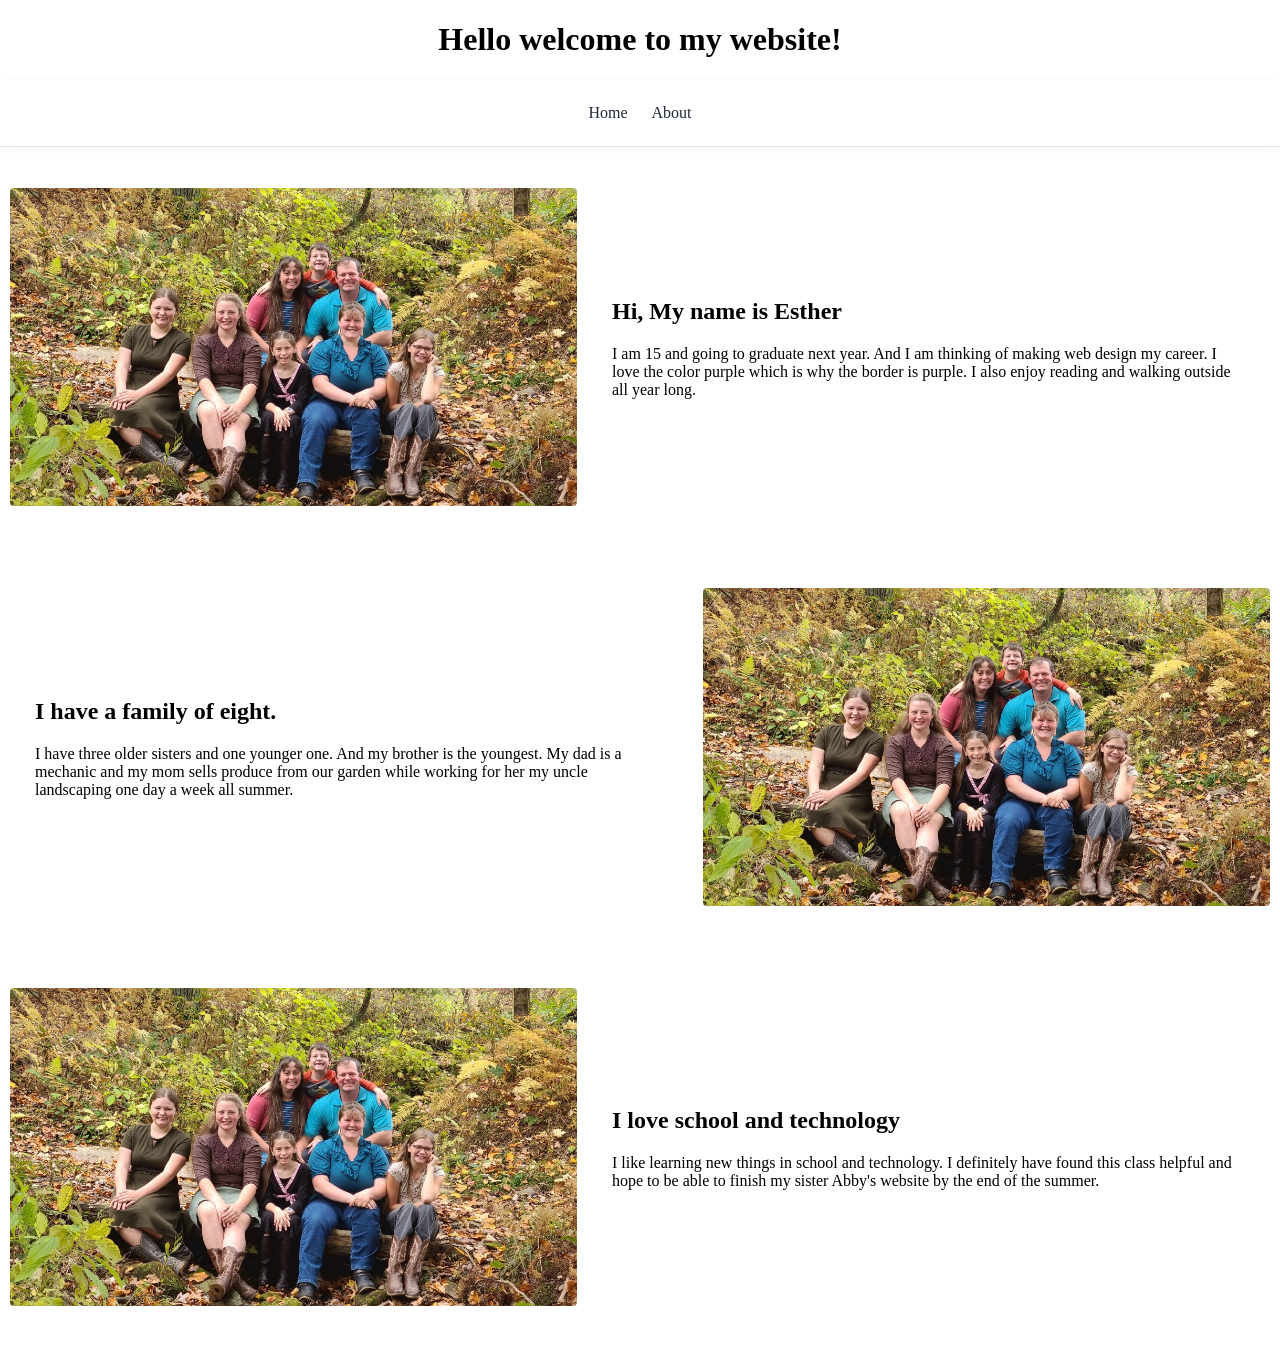
<file: index.html>
<!DOCTYPE html>
<html lang="en">
    <head>
 <meta charset="UTF-8">
 <meta name="viewport" content="width=device-width, initial-scale=1.0">
 <title> My web page</title>
<link rel="stylesheet" href="My-style.css">
    <link rel="stylesheet" href="navbar.css">
    </head>
 <body>
<header>
        <div id ="header">
        <h1>Hello welcome to my website!</h1>
        </div>
        <nav id="my-new-nav">
            <a href="index.html">Home</a>
            <a href="about.html">About</a>
        </nav>
</header>
<section>
 <div id="one">
<img src="family pic 2023 2 .jpeg" alt="my family"  height="400px">
<div class="four">
<h2> Hi, My name is Esther</h2>
<p>I am 15 and going to graduate next year. And I am thinking of making web design my career. I love the color purple which is why the border is purple. I also enjoy reading and walking outside all year long.</p>
    </div>
</div>
</section>
<section>
<div id="two">
<div class="four">
<h2> I have a family of eight.</h2>
<p>I have three older sisters and one younger one. And my brother is the youngest. My dad is a mechanic and my mom sells produce from our garden while working for her my uncle landscaping one day a week all summer.</p>
</div>
<img src="family pic 2023 2 .jpeg" alt="my family" height="400px">
</div>
</section>
<section>
<div id="three">
<img src="family pic 2023 2 .jpeg" alt="my family"  height="400px">
<div class="four">
<h2> I love school and technology</h2>
<p>I like learning new things in school and technology. I definitely have found this class helpful and hope to be able to finish my sister Abby's website by the end of the summer.</p>
</div>
</div>
</section>
</body>
</html>
</file>
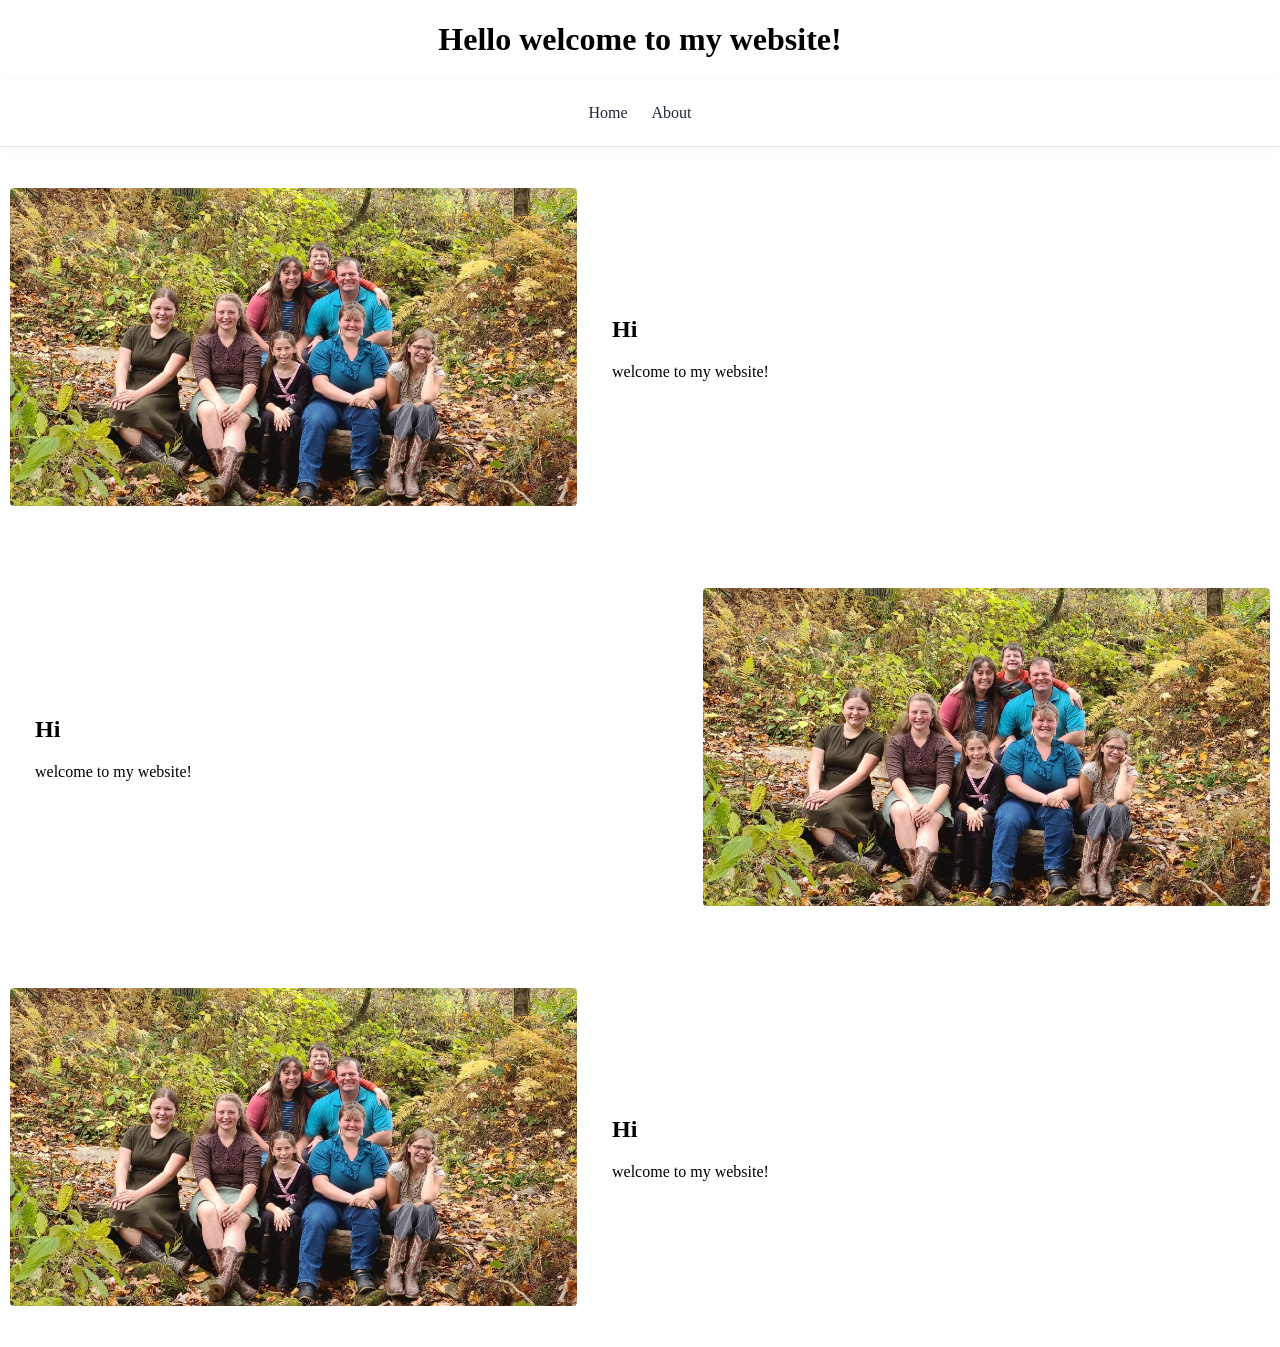
<file: about.html>
<!DOCTYPE html>
<html lang="en">
    <head>
 <meta charset="UTF-8">
 <meta name="viewport" content="width=device-width, initial-scale=1.0">
 <title> My web page</title>
<link rel="stylesheet" href="My-style.css">
<link rel="stylesheet" href="navbar.css">
</head>
 <body>
<header>
        <div id ="header">
        <h1>Hello welcome to my website!</h1>
        </div>
        <nav id="my-new-nav">
            <a href="index.html">Home</a>
            <a href="about.html">About</a>
        </nav>
</header>
<section>
 <div id="one">
<img src="family pic 2023 2 .jpeg" alt="my family"  height="400px">
<div class="four">
<h2> Hi</h2>
<p>welcome to my website!</p>
    </div>
</div>
</section>
<section>
<div id="two">
<div class="four">
<h2> Hi</h2>
<p>welcome to my website!</p>
</div>
<img src="family pic 2023 2 .jpeg" alt="my family" height="400px">
</div>
</section>
<section>
<div id="three">
<img src="family pic 2023 2 .jpeg" alt="my family"  height="400px">
<div class="four">
<h2> Hi</h2>
<p>welcome to my website!</p>
</div>
</div>
</section>
</body>
</html>
</file>
<file: My-style.css>
body {
  margin: 0;
  padding: 0;
  box-sizing: border-box;
  font-family: 'Times New Roman', Times, serif;
}
#header {
    text-align:center;
  max-width: 100%
}
#one,
#two,
#three {
  display: flex;
  flex-wrap: wrap;
  justify-content: center;
  align-items: center;
  gap: 10px;
  min-height: 400px;
  border: 5px;
  width: 100%;
  padding: 10px;
  box-sizing: border-box;
}
#one img,
#two img,
#three img {
  flex: 0 1 45%;
  max-width: 45%;
  max-height: 100%;
  width: auto;
  height: auto;
  object-fit: contain;
  border-radius: 4px;
}
.four {
    
  flex: 1 1 300px;
  min-width: 0;
  word-wrap: break-word;
  overflow-wrap: break-word;
  white-space: normal;
  padding: 15px;
  margin: 10px
}
@media (max-width: 767px) {
  #one,
  #two,
  #three {
    display: flex;
    justify-content: center;
    align-items: center;
    gap: 15px;
    height: auto;
  }
  #one img,
  #two img,
  #three img {
    max-width: 100%;
    width: 100%;
    height: auto;
    max-height: none;
  }
  #two img {
    order: 1;
  }
  #two .four {
    order: 2;
  }
  .four {
    flex: 0 0 auto;
    max-width: 100%;
    min-width: 0;
    width: 100%;
    margin: 15px;
    padding: 15px;
    word-wrap: break-word;
    overflow-wrap: break-word;
    white-space: normal;
    text-align: center;
  }
  header {
    text-align: center;
    max-width: 100%;
  }
}
</file>
<file: navbar.css>
/* Modern Clean Navigation */
#my-new-nav {
    display: flex;
    align-items: center;
    gap: 1rem;
    justify-content:center;

    padding: 1rem 2rem;
    background: #ffffff;

    border-bottom: 1px solid #e5e7eb;
    box-shadow: 0 2px 10px rgba(0, 0, 0, 0.04);

    position: sticky;
    top: 0;
    z-index: 1000;
}

#my-new-nav a {
    position: relative;

    text-decoration: none;
    color: #1f2937;
    font-size: 1rem;
    font-weight: 500;

    padding: 0.5rem 0.25rem;

    transition:
        color 0.25s ease,
        transform 0.2s ease;
}

/* Hover effect */
#my-new-nav a:hover {
    color: #2563eb;
    transform: translateY(-1px);
}

/* Animated underline */
#my-new-nav a::after {
    content: "";
    position: absolute;
    left: 0;
    bottom: -4px;

    width: 0%;
    height: 2px;

    background: #2563eb;
    border-radius: 999px;

    transition: width 0.25s ease;
}

#my-new-nav a:hover::after {
    width: 100%;
}

/* Mobile friendly */
@media (max-width: 600px) {
    #my-new-nav {
        justify-content: center;
        padding: 1rem;
    }

    #my-new-nav a {
        font-size: 0.95rem;
    }
}
</file>
